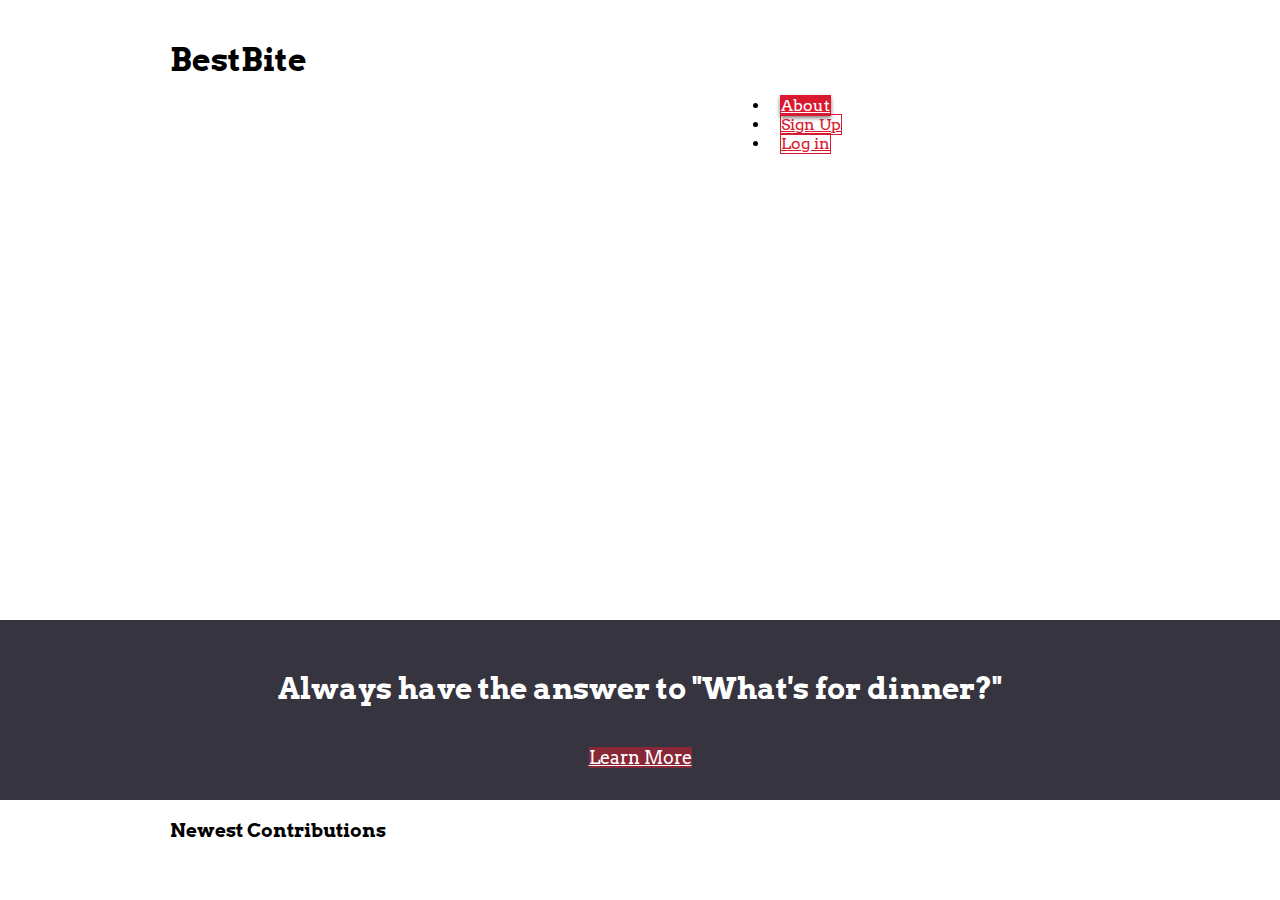
<file: HTML CSS/Best Bite/index.html>
<!doctype html>
<html>
  <head>
    <link rel="stylesheet" href="https://s3.amazonaws.com/codecademy-content/courses/ltp/css/bootstrap.css">
    <link href='https://fonts.googleapis.com/css?family=Arvo:400,700' rel='stylesheet' type='text/css'>
    <link rel="stylesheet" href="style.css">
  </head>
  <body>

    <div class="header">
      <div class="container">
        <div class="row">
          <div class="col-md-5">
            <h1>BestBite</h1>
          </div>
          <ul class="nav nav-pills">
            <li class="active"><a href="#">About</a></li>
            <li><a href="#">Sign Up</a></li>
            <li><a href="#">Log in</a></li>
          </ul>
        </div>
      </div>
    </div>

    <div class="jumbotron">
      <div class="container">
        <div class="row">
          <div class="col-md-4">
            <h2>Browse.</h2>
            <h2>Create.</h2>
            <h2>Share.</h2>
          </div>
        </div>
      </div>
    </div>

    <div class="section banner">
      <div class="container">
        <h3>Always have the answer to "What's for dinner?"</h3>
        <a href="#" class="btn btn-default">Learn More</a>
      </div>
    </div>

    <div class="section">
      <div class="container">
      	<div class="page-header">
      	  <h3>Newest Contributions</h3>
      	</div>

      </div>
    </div>

    <div class="footer">
      <div class="container">

      </div>
    </div>

  </body>
</html>
</file>
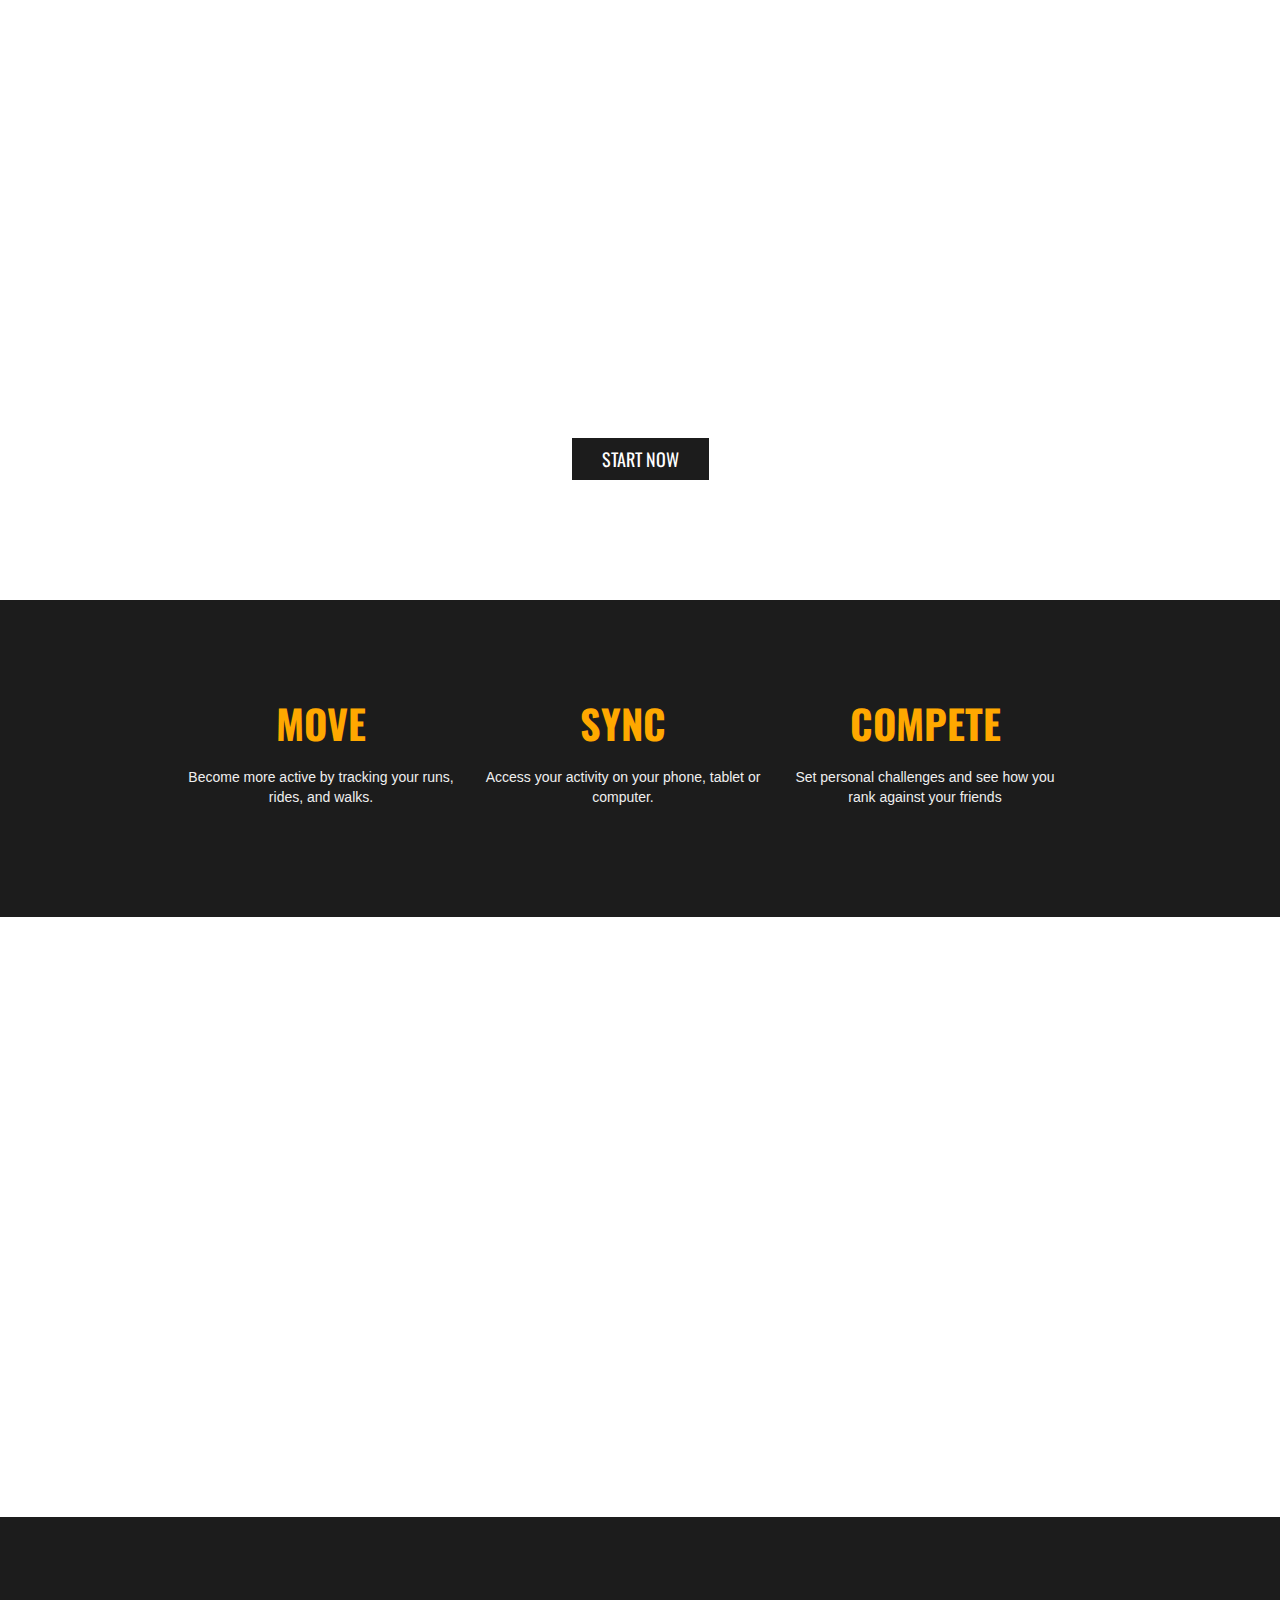
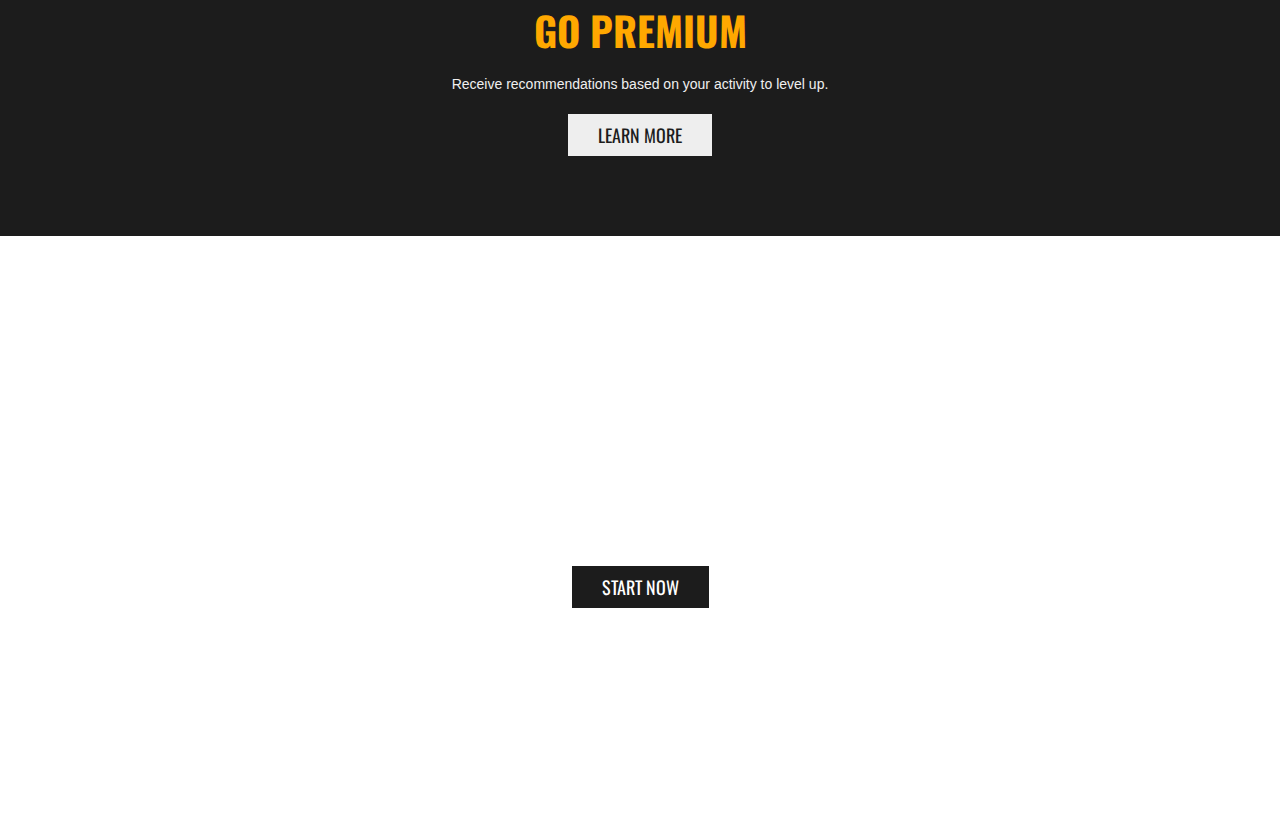
<file: HTML CSS/Move/index.html>
<!doctype html>
<html>
  <head>
    <link href='https://fonts.googleapis.com/css?family=Oswald:400,700' rel='stylesheet' type='text/css'>
    <link rel='stylesheet' href='style.css'/>
  </head>
  <body>

    <div class="main">
      <div class="container">
        <h1>Move</h1>
        <p>Form healthy habits to take your fitness to the next level.</p>
        <a href="#" class="btn">Start Now</a>
      </div>
    </div>

    <div class="supporting">
      <div class="container">
        <div class="col">
          <h2>Move</h2>
          <p>Become more active by tracking your runs, rides, and walks.</p>
        </div>
        <div class="col">
          <h2>Sync</h2>
          <p>Access your activity on your phone, tablet or computer.</p>
        </div>
        <div class="col">
          <h2>Compete</h2>
          <p>Set personal challenges and see how you rank against your friends</p>
        </div>
        <div class="clearfix"></div>
      </div>
    </div>


    <div class="feature">
      <div class="container">
        <h2>Move. Rest. Recover. Move.</h2>
      </div>
    </div>

    <div class="supporting">
      <div class="container">
          <h2>Go Premium</h2>
          <p>Receive recommendations based on your activity to level up.</p>
          <a href="#" class="btn">LEARN MORE</a>
      </div>
    </div>

    <div class="footer">
      <div class="containter">
        <h2>Stop Scrolling. Start moving</h2>
        <a href="#" class="btn">Start Now</a>
      </div>
    </div>

  </body>
</html>
</file>
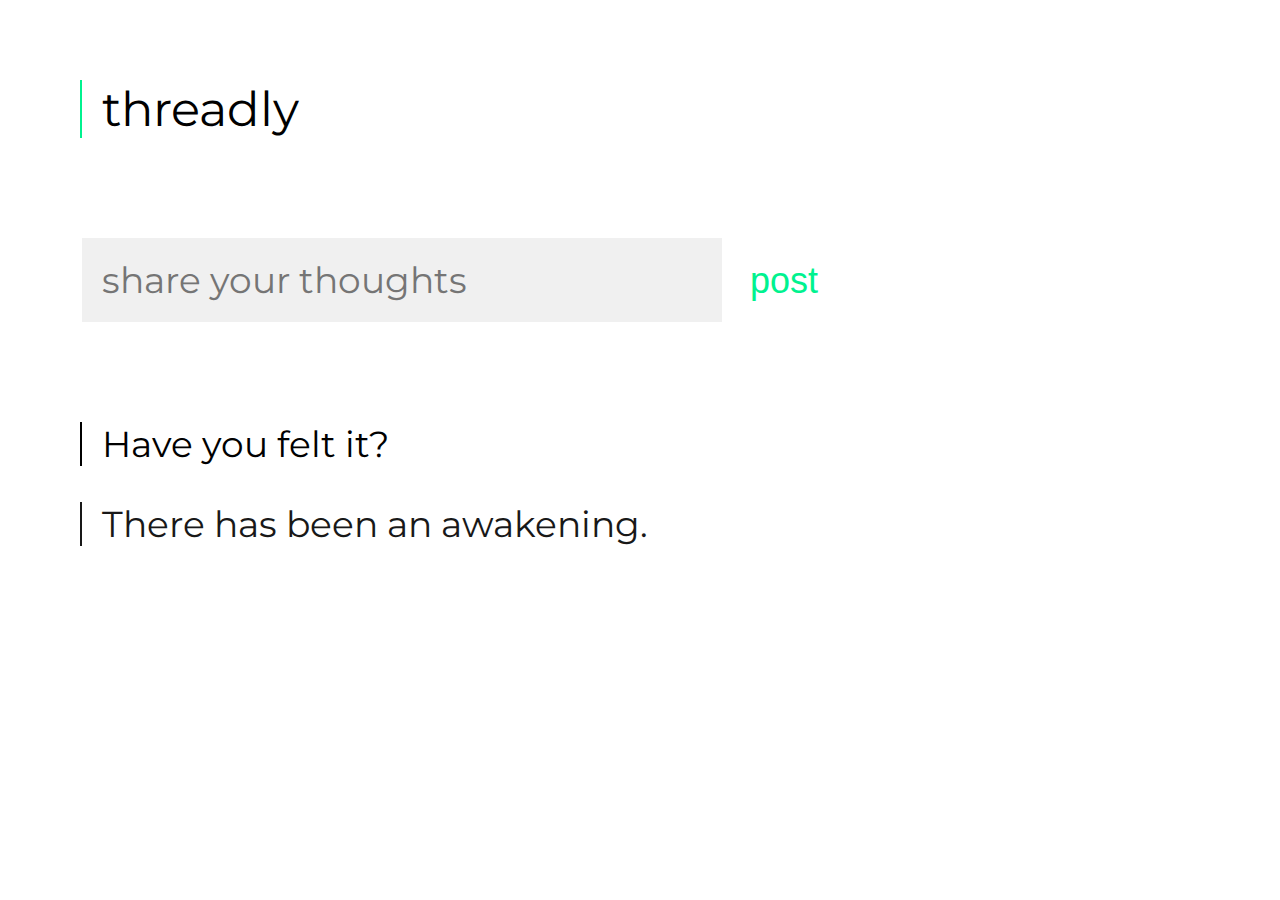
<file: jQuery/Threadly/index.html>
<!doctype html>
<html>
  <head>
    <link href='https://fonts.googleapis.com/css?family=Montserrat:400,700' rel='stylesheet' type='text/css'>
  <link rel='stylesheet' href='style.css'/>
  </head>
  <body>

    <div class="header">
      <div class="container">
        <h1>threadly</h1>
      </div>
    </div>

    <div class="main">
      <div class="container">

        <form class="form">
          <input id="comment" type="text" placeholder="share your thoughts">
          <button type="submit" class="btn">post</button>
        </form>

        <ul class="comments">
          <li>Have you felt it?</li>
          <li>There has been an awakening.</li>
        </ul>
      </div>
    </div>

    <script src="https://s3.amazonaws.com/codecademy-content/projects/jquery.min.js"></script>
    <script src='script.js'></script>
  </body>
</html>
</file>
<file: HTML CSS/Best Bite/style.css>
html, body {
  margin: 0;
  padding: 0;
  font-family: 'Arvo', serif;
  font-size: 16px;
}

.container {
  max-width: 940px;
  margin: 0 auto;
}

/* Header */
.header {
  padding: 40px;
}

.header h1 {
  margin: 0;
  padding: 0;
}

.nav {
  float:right;
  width:340px;
}

.nav-pills li a {
  color: #d8192f;
  border: 1px solid #d8192f;
  text-align: center;
  margin-left: 10px;
  width:100px;
}

.nav-pills li.active a,
.nav-pills li a:hover,
.section .btn:hover {
  background-color:#d8192f;
  box-shadow:0 2px 4px rgba(0,0,0,.5);
  color:#fff;
}


/* Jumbotron */
.jumbotron {
  height: 500px;
  text-align: right;
  background: url("https://s3.amazonaws.com/codecademy-content/projects/bestbite/bg.jpg") no-repeat center;
  background-size: cover;
}

.jumbotron .container {
  padding-top: 100px;
}

.jumbotron .container h2 {
  margin: 0;
  font-size: 60px;
  color: white;
}

/* Banner */
.banner, .supporting {
  text-align: center;
  padding-top: 40px;
}

.banner {
  margin: 0px;
  padding: 0px;
  background-color:#36343f;
  height:180px;
  color: #fff;
}

.banner .container {
  padding: 20px 0px 60px 0px;
}
.banner .container h3 {
  font-size: 30px;
  padding-bottom: 10px;
}
.banner .container a {
  text-align: center;
  background-color: rgba(216,25,47,.5);
  border: 0px;
  color: white;
  width: 155px;
  height: 40px;
  font-size: 18px;
  bottom: 40px;
}

/* Media Queries */
@media (max-width: 680px) {
  .header h1 {
    margin-bottom: 20px;
    text-align: center;
  }
  .nav {
    float: none;
    margin: 0 auto;
  }
  .banner {
    height: 220px;
  }

  .nav-pills li:first-child a  {
    margin-left: 0;
  }
}
</file>
<file: HTML CSS/Move/style.css>
html, body {
  margin: 0;
}

h1, h2, a {
  font-family: 'Oswald', sans-serif;
}

p {
  font-family: Helvetica, Arial, sans-serif;
}

.container {
  margin: 0 auto;
  max-width: 940px;
}

/* Main */
.main {
  height: 600px;
  text-align:center;
  background: url("https://s3.amazonaws.com/codecademy-content/projects/move/bg.jpg") no-repeat center center;
  background-size: cover;
}

.main .container {
  position: relative;
  top: 100px;
}

.main h1 {
  font-size: 150px;
  margin: 0px;
  color: white;
  text-transform: uppercase;
}

.main p {
  font-size: 18px;
  color: white;
  margin: 0px 0px 20px 0px;
}

.main .btn {
  text-decoration:none;
  text-transform: uppercase;
  background-color: #1c1c1c;
  font-size: 18px;
  padding: 8px 30px;
  color: white;
  display: inline-block;
  transition: background .5s;
}


/* Supporting */
.supporting {
  text-align: center;
  padding: 50px 0 80px;
  background-color: #1c1c1c;
}

.supporting .col {
  float: left;
  width: 28%;
  padding: 10px;
}

.supporting h1,
.supporting h2 {
  color: #ffa800;
  font-size: 20px;
  margin-bottom: 10px;
  text-transform: uppercase;
}

.clearfix {
  clear: both;
}

.supporting p {
  color: #efefef;
  margin-bottom: 20px;
  line-height: 20px;
  font-size: 12px;
}

.supporting .btn {
  background-color: #eee;
  color: #1c1c1c;
  font-size: 18px;
  padding: 8px 30px;
  text-decoration: none;
  display: inline-block;
  transition: background .5s;
}

/* Feature */
.feature {
  height: 600px;
  background: url("https://s3.amazonaws.com/codecademy-content/projects/move/feature.jpg") no-repeat center center;
  background-size: cover;
  text-align: center;
}

.feature .container {
  top: 200px;
  position: relative;
}

.feature h2 {
  color: #fff;
  font-size: 60px;
  margin: 0;
  padding:50px 0 0;
  text-transform: uppercase;
}

/* Footer */
.footer {
  height: 600px;
  background: url("https://s3.amazonaws.com/codecademy-content/projects/move/footer.jpg") no-repeat center center;
  background-size: cover;
  text-align: center;
}
.footer .container {
  position: relative;
}
.footer h2 {
  color: #fff;
  font-size: 40px;
  margin: 0 auto;
  padding-top:250px;
  padding-bottom: 20px;
  text-transform: uppercase;
}

.footer .btn {
  color: #fff;
  background-color: #1c1c1c;
  padding:8px 30px;
  margin: 0 0 20px 0;
  font-size: 18px;
  text-decoration: none;
  display: inline-block;
  text-transform: uppercase;
  transition: background .5s;
}

.btn:hover {
  background-color: #ffa800;
  color: #1c1c1c;
  transition: background .5s;
}
@media (min-width:600px) {
  .main h1 {
    font-size: 200px;
  }

  .supporting .col {
    width: 30%;
  }

  .supporting h2 {
    font-size: 40px;
  }

  .supporting p {
    font-size: 14px;
  }

  .feature h2 {
    font-size: 60px;
  }
}
</file>
<file: jQuery/Threadly/style.css>
html, body {
  font-family: 'Montserrat', sans-serif;
  margin: 0;
  padding: 0;
}

h1 {
  border-left: 2px solid #00f28f;
  font-size: 48px;
  font-weight: 400;
  margin: 0;
  padding-left: 20px;
}

.header {
  margin: 80px 0 100px 80px;
}

.main {
  margin: 0 0 0 80px;
  max-height: 1100px;
  overflow: hidden;
}

form {
  margin: 0 0 100px 0;
}

form input {
  background: #f0f0f0;
  border: none;
  border-left: 2px solid #fff;
  font-size: 36px;
  font-family: 'Montserrat', sans-serif;
  padding: 20px;
  transition: background 2s, border-left 2s;
  width: 600px;
}

form input:focus {
  background: #fff;
  border-left: 2px solid #000;
  box-shadow: none;
  outline: none;
  transition: background 2s, border-left 2s;
}

button.btn {
  background: transparent;
  border: none;
  color: #00f28f;
  cursor: pointer;
  font-size: 36px;
  padding: 20px 24px;
  transition: background 2s, color 1s;
}

button.btn:hover {
  background: #00f28f;
  color: #fff;
  transition: background 2s, color 1s;
}

ul {
  list-style: none;
  margin: 0;
  padding: 0;
}

li {
  border-left: 2px solid #000;
  font-size: 36px;
  margin: 0 0 36px;
  opacity: 0;
  padding-left: 20px;
}

li:nth-child(1) {
  opacity: 1;
}
li:nth-child(2) {
  opacity: 0.9;
}
li:nth-child(3) {
  opacity: 0.8;
}
li:nth-child(4) {
  opacity: 0.7;
}
li:nth-child(5) {
  opacity: 0.6;
}
li:nth-child(6) {
  opacity: 0.5;
}
li:nth-child(7) {
  opacity: 0.4;
}
li:nth-child(8) {
  opacity: 0.3;
}
li:nth-child(9) {
  opacity: 0.2;
}
li:nth-child(10) {
  opacity: 0.1;
}
li:nth-child(11) {
  opacity: 0;
}

@media (max-width: 840px) {
  .header {
    margin: 40px 0 100px 40px;
  }

  .main {
    margin: 0 0 0 40px;
    max-height: 2000px;
  }
  form input {
    font-size: 24px;
    width: 50%;
  }
  li, button.btn {
    font-size: 24px;
  }
}
</file>
